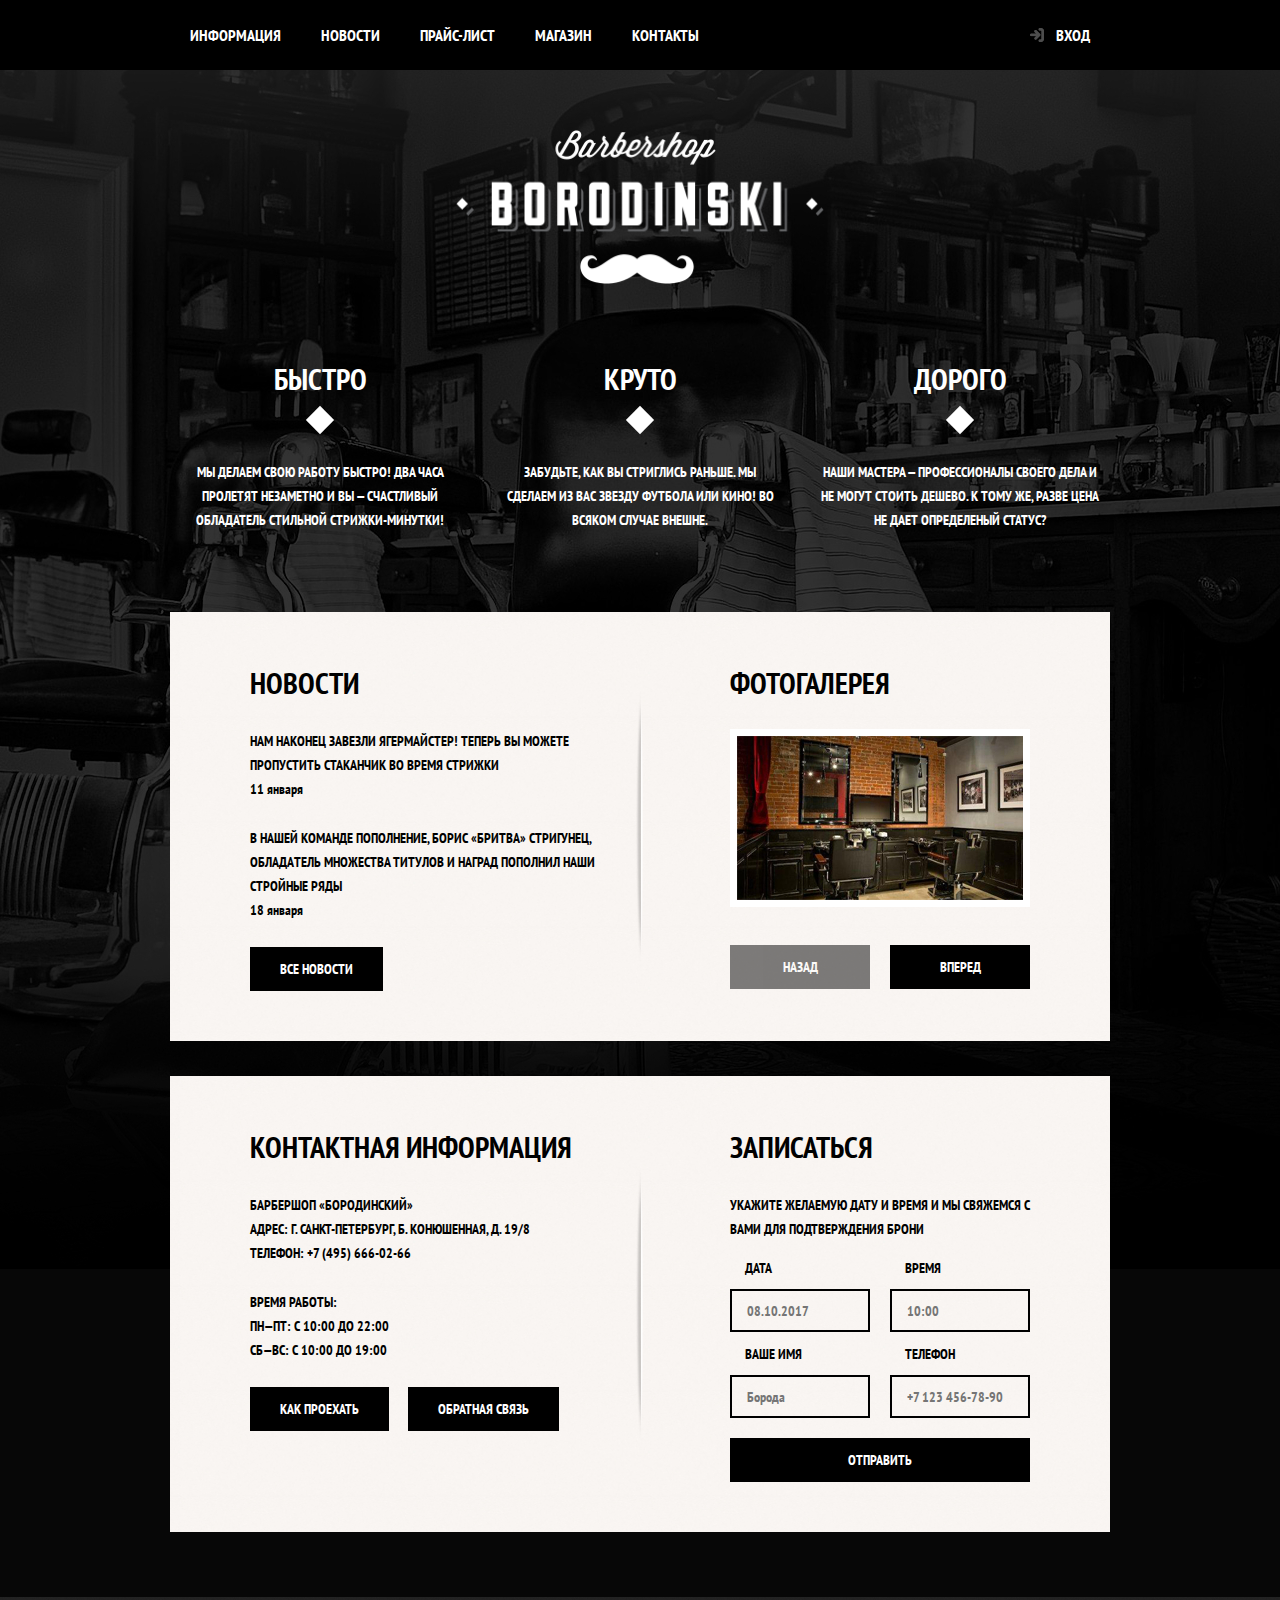
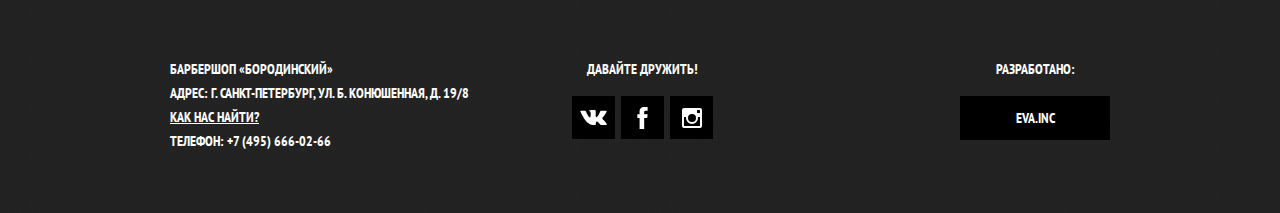
<file: index.html>
<!DOCTYPE html>
<html lang="ru">
<head>
    <meta charset="UTF-8">
    <title>Барбершоп "Бородинский"</title>
    <link href="https://fonts.googleapis.com/css?family=PT+Sans+Narrow:400,700&display=swap&subset=latin-ext" rel="stylesheet">
    <link rel="stylesheet" href="css/normalize.css">
    <link rel="stylesheet" href="css/style.css">
</head>
<body>
    <header class="main-header">
        <nav class="main-navigation">
            <a class="main-header-logo">
                <img src="img/index-logo.svg" width="368" height="153" alt="Логотип барбершоп 'Бородинский'">
            </a>
            <div class="main-navigation-wrapper">
                <div class="container">
                    <ul class="site-navigation">
                        <li><a href="info.html">Информация</a></li>
                        <li><a href="news.html">Новости</a></li>
                        <li><a href="price.html">Прайс-Лист</a></li>
                        <li><a href="catalog.html">Магазин</a></li>
                        <li><a href="contacts.html">Контакты</a></li>
                    </ul>
                    <ul class="user-navigation">
                        <li><a class="login-link" href="login.html">Вход</a></li>
                    </ul>
                </div>
            </div>
        </nav>
    </header>
    <main class="container">

        <h1 class="visually-hidden">Барбершоп "Бородинский"</h1>

        <section class="features">
            <h2 class="visually-hidden">Преимущества</h2>
            <ul class="features-list">
                <li class="features-item">
                    <h3>Быстро</h3>
                    <p>Мы Делаем Свою Работу Быстро! Два Часа Пролетят Незаметно И Вы — Счастливый Обладатель Стильной Стрижки-Минутки!</p>
                </li>
                <li class="features-item">
                    <h3>Круто</h3>
                    <p>Забудьте, Как Вы Стриглись Раньше. Мы Сделаем Из Вас Звезду Футбола Или Кино! Во Всяком Случае Внешне.</p>
                </li>
                <li class="features-item">
                    <h3>Дорого</h3>
                    <p>Наши Мастера — Профессионалы Своего Дела И Не Могут Стоить Дешево. К Тому Же, Разве Цена Не Дает Определеный Статус?</p>
                </li>
            </ul>
        </section>

        <div class="index-columns">
            <section class="news">
                <h2>Новости</h2>
                <ul class="news-list">
                    <li class="news-item">
                        <p>Нам наконец завезли ягермайстер! теперь вы можете пропустить стаканчик во время стрижки</p>
                        <time datetime="2019-01-11">11 января</time>
                    </li>
                    <li class="news-item">
                        <p>В нашей команде пополнение, борис «бритва» стригунец, обладaтель множества титулов и наград пополнил наши стройные ряды</p>
                        <time datetime="2019-01-18">18 января</time>
                    </li>
                </ul>
                <a class="button" href="news.html">Все новости</a>
            </section>

            <section class="gallery">
                <h2>Фотогалерея</h2>
                <div class="gallery-container">
                    <figure class="gallery-content">
                        <a href="#"><img src="img/studio.jpg" width="286" height="164" alt="Интерьер"></a>
                    </figure>
                    <button class="button gallery-button gallery-button-back" type="button" disabled>Назад</button>
                    <button class="button gallery-button gallery-button-next" type="button">Вперед</button>
                </div>
            </section>
        </div>

        <div class="index-columns">
            <section class="contacts">
                <h2>Контактная информация</h2>
                <p>Барбершоп «Бородинский»
                    <br>адрес: г. санкт-петербург, б. конюшенная, д. 19/8
                    <br>телефон: +7 (495) 666-02-66</p>
                <p>Время работы:
                    <br>пн—пт: с 10:00 до 22:00
                    <br>сб—вс: с 10:00 до 19:00</p>
                <a class="button" href="map.html">Как проехать</a>
                <a class="button" href="contacts.html">Обратная связь</a>
            </section>

            <section class="appointment">
                <h2>Записаться</h2>
                <p class="appointment-info">Укажите желаемую дату и время и мы свяжемся с вами для подтверждения брони</p>
                <form class="appointment-form" action="https://echo.htmlacademy.ru" method="post">
                    <p class="appointment-item">
                        <label for="appointment-date">Дата</label>
                        <input id="appointment-date" type="text" name="date" value="" placeholder="08.10.2017">
                    </p>
                    <p class="appointment-item">
                        <label for="appointment-time">Время</label>
                        <input id="appointment-time" type="text" name="time" value="" placeholder="10:00">
                    </p>
                    <p class="appointment-item">
                        <label for="appointment-name">Ваше имя</label>
                        <input id="appointment-name" type="text" name="name" value="" placeholder="Борода">
                    </p>
                    <p class="appointment-item">
                        <label for="appointment-phone">Телефон</label>
                        <input id="appointment-phone" type="tel" name="phone" value="" placeholder="+7 123 456-78-90">
                    </p>
                    <button class="button" type="submit">Отправить</button>
                </form>
            </section>
        </div>
    </main>

    <footer class="main-footer">
        <div class="container">
            <p class="footer-contacts">
                Барбершоп «бородинский»
                <br>адрес: г. санкт-петербург, ул. б. конюшенная, д. 19/8
                <br><a href="map.html">как нас найти?</a>
                <br>телефон: +7 (495) 666-02-66
            </p>
            <div class="footer-social">
                <b>Давайте дружить!</b>
                <ul>
                    <li>
                        <a class="social-button" href="#">
                            <span class="visually-hidden">Вконтакте</span>
                            <svg xmlns="http://www.w3.org/2000/svg" width="27" height="15" viewBox="0 0 26.14 14.91">
                                <path d="M26 13.47l-.09-.17a13.55 13.55 0 0 0-2.6-3q-.87-.83-1.1-1.12A1 1 0 0 1 22 8a10.27 10.27 0 0 1 1.22-1.78l.88-1.16q2.35-3.13 2-4L26 .94a.8.8 0 0 0-.4-.22 2.14 2.14 0 0 0-.87 0h-3.92a.51.51 0 0 0-.27 0h-.3a.6.6 0 0 0-.15.14.93.93 0 0 0-.14.24 22.22 22.22 0 0 1-1.46 3.06q-.5.84-.93 1.46a7 7 0 0 1-.71.91 4.94 4.94 0 0 1-.52.47q-.23.18-.35.15l-.23-.05a.9.9 0 0 1-.31-.33 1.49 1.49 0 0 1-.16-.53v-.55-.65-.57-1.12-1-.75a3.14 3.14 0 0 0 0-.62 2.12 2.12 0 0 0-.14-.44.73.73 0 0 0-.28-.33 1.57 1.57 0 0 0-.46-.18A9 9 0 0 0 12.57 0a8.93 8.93 0 0 0-3.25.33 1.83 1.83 0 0 0-.52.41q-.25.3-.07.33a1.67 1.67 0 0 1 1.16.59l.08.16a2.6 2.6 0 0 1 .19.63 6.32 6.32 0 0 1 .12 1 10.59 10.59 0 0 1 0 1.7q-.07.71-.13 1.1a2.21 2.21 0 0 1-.18.64 2.69 2.69 0 0 1-.16.3l-.07.07a1 1 0 0 1-.37.07.86.86 0 0 1-.46-.19 3.27 3.27 0 0 1-.56-.52 7 7 0 0 1-.66-.93q-.37-.6-.76-1.42l-.22-.39q-.2-.38-.56-1.11t-.62-1.43A.9.9 0 0 0 5.2.9h-.07a.93.93 0 0 0-.22-.16A1.44 1.44 0 0 0 4.6.65L.87.68A1 1 0 0 0 .1.94L0 1a.44.44 0 0 0 0 .22 1.08 1.08 0 0 0 .08.37Q.9 3.53 1.86 5.31t1.66 2.87Q4.23 9.27 5 10.24t1 1.24l.37.41.34.33a8.06 8.06 0 0 0 1 .78 16.34 16.34 0 0 0 1.4.9 7.6 7.6 0 0 0 1.79.72 6.19 6.19 0 0 0 2 .22h1.57a1.08 1.08 0 0 0 .72-.3l.05-.07a.9.9 0 0 0 .1-.25 1.38 1.38 0 0 0 0-.37 4.48 4.48 0 0 1 .09-1.05 2.77 2.77 0 0 1 .23-.71 1.74 1.74 0 0 1 .29-.4 1.19 1.19 0 0 1 .23-.2h.11a.86.86 0 0 1 .77.21 4.52 4.52 0 0 1 .83.79q.39.47.93 1.05a6.41 6.41 0 0 0 1 .87l.27.16a3.31 3.31 0 0 0 .71.3 1.53 1.53 0 0 0 .76.07l3.48-.05a1.58 1.58 0 0 0 .8-.17.68.68 0 0 0 .34-.37 1.06 1.06 0 0 0 0-.46 1.71 1.71 0 0 0-.1-.36z"
                                      fill="#fff">
                                </path>
                            </svg>
                        </a>
                    </li>
                    <li>
                        <a class="social-button" href="#">
                            <span class="visually-hidden">Фейсбук</span>
                            <svg xmlns="http://www.w3.org/2000/svg" width="19" height="22" viewBox="0 0 10.15 21.74">
                                <path d="M3.34 1.12A4.77 4.77 0 0 1 6.53 0h3.61v3.81H7.81a1.07 1.07 0 0 0-1.09.83v2.55h3.42c-.08 1.23-.24 2.45-.41 3.67h-3v10.87H2.21V10.86H0V7.21h2.19V3.66a3.83 3.83 0 0 1 1.15-2.54z"
                                      fill="#fff" >
                                </path>
                            </svg>
                        </a>
                    </li>
                    <li>
                        <a class="social-button" href="#">
                            <span class="visually-hidden">Инстаграм</span>
                            <svg xmlns="http://www.w3.org/2000/svg" width="20" height="20" viewBox="0 0 20 20">
                                <path d="M18 0H2a2 2 0 0 0-2 2v16a2 2 0 0 0 2 2h16a2 2 0 0 0 2-2V2a2 2 0 0 0-2-2zm-8 6a4 4 0 1 1-4 4 4 4 0 0 1 4-4zM2.5 18a.47.47 0 0 1-.5-.5V9h2.1a3.4 3.4 0 0 0-.1 1 6 6 0 1 0 12 0 3.4 3.4 0 0 0-.1-1H18v8.5a.47.47 0 0 1-.5.5zM18 4.5a.47.47 0 0 1-.5.5h-2a.47.47 0 0 1-.5-.5v-2a.47.47 0 0 1 .5-.5h2a.47.47 0 0 1 .5.5z"
                                      fill="#fff">
                                </path>
                            </svg>
                        </a>
                    </li>
                </ul>
            </div>
            <p class="footer-copyright">
            <b>Разработано:</b>
            <a class="button" href="#">Eva.inc</a>
        </p>
        </div>
    </footer>

    <section class="modal modal-login visually-hidden">
        <h2>Личный кабинет</h2>
        <p>Введите свой логин и пароль.</p>
        <form class="login-form" action="https://echo.htmlacademy.ru" method="post">
            <p>
                <label class="visually-hidden" for="user-login">Логин</label>
                <input class="login-icon-user" id="user-login" type="text" name="login" placeholder="Логин">
            </p>
            <p>
                <label class="visually-hidden" for="user-password">Пароль</label>
                <input class="login-icon-password" id="user-password" type="password" name="password" placeholder="Пароль">
            </p>
            <p class="login-password-info">
                <label class="login-checkbox">
                    <input type="checkbox" name="remember" class="visually-hidden">
                    <span class="checkbox-indicator"></span>
                    Запомните меня
                </label>
                <a class="restore" href="#">Я забыл пароль!</a>
            </p>
            <button class="button" type="submit">Войти</button>
        </form>
        <button class="modal-close" type="button">Закрыть</button>
    </section>

    <section class="modal modal-map visually-hidden">
        <h2 class="visually-hidden">Как до нас добраться</h2>
        <span class="modal-close">x</span>
    </section>
</body>
</html>
</file>
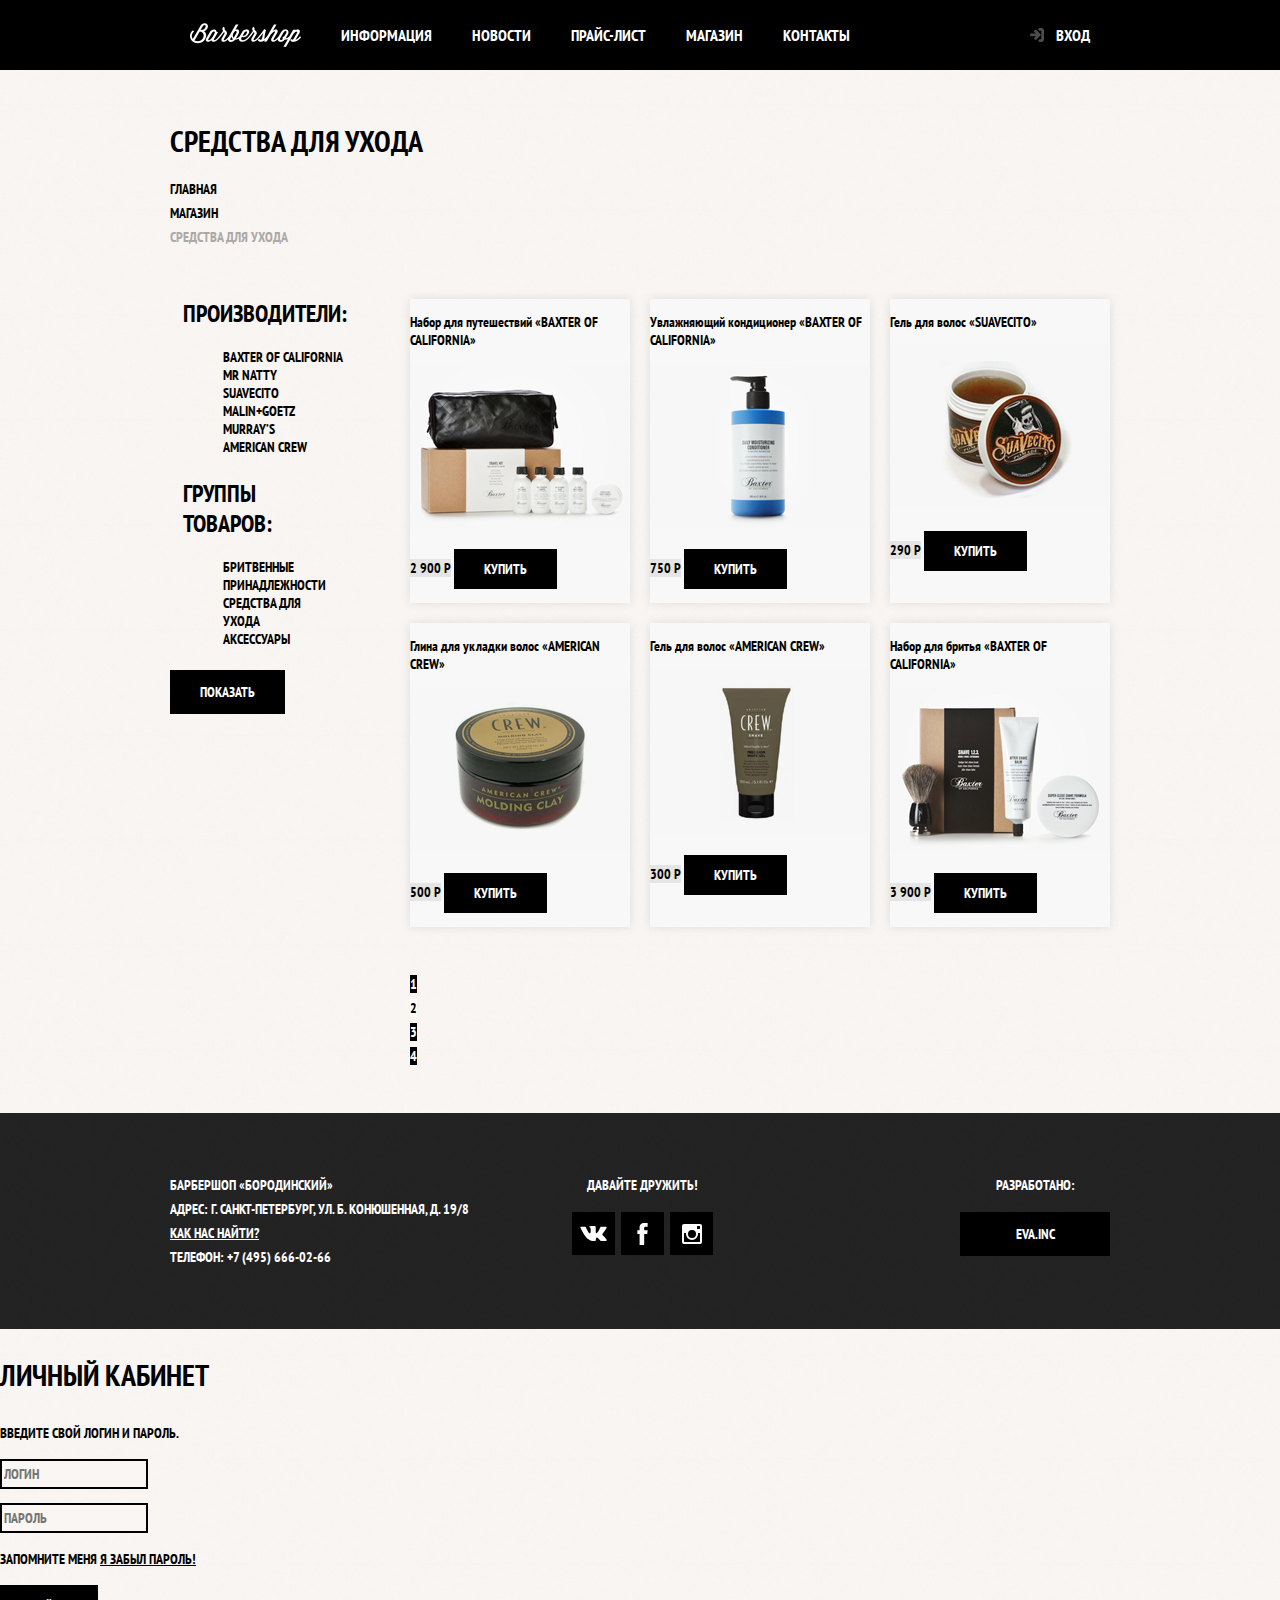
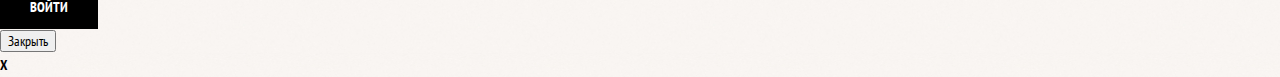
<file: catalog.html>
<!DOCTYPE html>
<html lang="en">
<head>
    <meta charset="UTF-8">
    <title>Магазин</title>
    <link href="https://fonts.googleapis.com/css?family=PT+Sans+Narrow:400,700&display=swap&subset=latin-ext" rel="stylesheet">
    <link rel="stylesheet" href="css/normalize.css">
    <link rel="stylesheet" href="css/style.css">
</head>
<body class="inner-page">
    <header class="main-header">
        <nav class="main-navigation container">
            <a class="main-header-logo" href="index.html">
                <img src="img/logo.svg" width="111" height="24" alt="Логотип барбершоп 'Бородинский'">
            </a>
            <ul class="site-navigation">
                <li><a href="info.html">Информация</a></li>
                <li><a href="news.html">Новости</a></li>
                <li><a href="price.html">Прайс-Лист</a></li>
                <li class="site-navigation-current"><a href="catalog.html">Магазин</a></li>
                <li><a href="contacts.html">Контакты</a></li>
            </ul>
            <ul class="user-navigation">
                <li>
                    <a class="login-link" href="login.html">Вход</a>
                </li>
            </ul>
        </nav>
    </header>

    <main class="container">
        <h1 class="page-title">Cредства для ухода</h1>
        <ul class="breadcrumbs">
            <li><a href="index.html">Главная</a></li>
            <li><a href="catalog.html">Магазин</a></li>
            <li class="breadcrumbs-current">Средства для ухода</li>
        </ul>

        <div class="catalog-columns">

        <section class="filters">
            <h2 class="visually-hidden">Фильтр товаров</h2>
            <form class="filter" method="get" action="https://echo.htmlacademy.ru">
                <fieldset>
                    <legend>Производители:</legend>
                    <ul>
                        <li class="filter-option">
                            <input class="visually-hidden filter-input filter-input-checkbox"
                                   type="checkbox" name="baxter-of-california" id="filter-baxter-of-california" checked>
                            <label for="filter-baxter-of-california">Baxter of California</label>
                        </li>
                        <li class="filter-option">
                            <input class="visually-hidden filter-input filter-input-checkbox"
                                   type="checkbox" name="mr-natty" id="filter-mr-natty">
                            <label for="filter-mr-natty">Mr Natty</label>
                        </li>
                        <li class="filter-option">
                            <input class="visually-hidden filter-input filter-input-checkbox"
                                   type="checkbox" name="suavecito"  id="filter-suavecito">
                            <label for="filter-suavecito">Suavecito</label>
                        </li>
                        <li class="filter-option">
                            <input class="visually-hidden filter-input filter-input-checkbox"
                                   type="checkbox" name="malin-goetz" id="filter-malin-goetz">
                            <label for="filter-malin-goetz">Malin+Goetz</label>
                        </li>
                        <li class="filter-option">
                            <input class="visually-hidden filter-input filter-input-checkbox"
                                   type="checkbox" name="murrays" id="filter-murrays">
                            <label for="filter-murrays">Murray’s</label>
                        </li>
                        <li class="filter-option">
                            <input class="visually-hidden filter-input filter-input-checkbox"
                                   type="checkbox" name="american-crew" id="filter-american-crew">
                            <label for="filter-american-crew">American Crew</label>
                        </li>
                    </ul>
                </fieldset>
                <fieldset>
                    <legend>Группы товаров:</legend>
                    <ul>
                        <li class="filter-option">
                            <input class="visually-hidden filter-input filter-input-radio" type="radio"
                                   name="product-group" value="shaving" id="filter-shaving">
                            <label for="filter-shaving">Бритвенные принадлежности</label>
                        </li>
                        <li class="filter-option">
                            <input class="visually-hidden filter-input filter-input-radio" type="radio"
                                   name="product-group" value="hair-care" id="filter-care" checked>
                            <label for="filter-care">Средства для ухода</label>
                        </li>
                        <li class="filter-option">
                            <input class="visually-hidden filter-input filter-input-radio" type="radio"
                                   name="product-group" value="accessories" id="filter-accessories">
                            <label for="filter-accessories">Аксессуары</label>
                        </li>
                    </ul>
                </fieldset>
                <button type="submit" class="filter-button button">Показать</button>
            </form>
        </section>

        <section class="catalog">
            <h2 class="visually-hidden">Список средств для ухода</h2>
            <ul class="catalog-list">
                <li class="catalog-item">
                    <a href="catalog-item.html">
                        <h3>
                            <span class="catalog-category">Набор для путешествий</span>
                            <span class="catalog-item-title">«Baxter of California»</span>
                        </h3>
                        <p class="catalog-item-image">
                             <img src="img/product-1.jpg" width="220" height="165"
                                  alt="Набор для путешествий «Baxter of California»">
                        </p>
                    </a>
                    <p class="catalog-item-price">
                        <b>2 900 P</b>
                        <a class="button" href="#">Купить</a>
                    </p>
                </li>
                <li class="catalog-item">
                    <a href="catalog-item.html">
                        <h3>
                            <span class="catalog-category">Увлажняющий кондиционер</span>
                            <span class="catalog-item-title">«Baxter of California»</span>
                        </h3>
                        <p class="catalog-item-image">
                            <img src="img/product-2.jpg" width="220" height="165"
                                 alt="Увлажняющий кондиционер «Baxter of California»">
                        </p>
                    </a>
                    <p class="catalog-item-price">
                        <b>750 P</b>
                        <a class="button" href="#">Купить</a>
                    </p>
                </li>
                <li class="catalog-item">
                    <a href="catalog-item.html">
                        <h3>
                            <span class="catalog-category">Гель для волос</span>
                            <span class="catalog-item-title">«Suavecito»</span>
                        </h3>
                        <p class="catalog-item-image">
                            <img src="img/product-3.jpg" width="220" height="165"
                                 alt="Гель для волос «Suavecito»">

                        </p>
                    </a>
                    <p class="catalog-item-price">
                        <b>290 P</b>
                        <a class="button" href="#">Купить</a>
                    </p>
                </li>
                <li class="catalog-item">
                    <a href="catalog-item.html">
                        <h3>
                            <span class="catalog-category">Глина для укладки волос</span>
                            <span class="catalog-item-title">«American crew»</span>
                        </h3>
                        <p class="catalog-item-image">
                            <img src="img/product-4.jpg" width="220" height="165"
                                 alt="Глина для укладки волос «American crew»">
                        </p>
                    </a>
                    <p class="catalog-item-price">
                        <b>500 P</b>
                        <a class="button" href="#">Купить</a>
                    </p>
                </li>
                <li class="catalog-item">
                    <a href="catalog-item.html">
                        <h3>
                            <span class="catalog-category">Гель для волос</span>
                            <span class="catalog-item-title">«American crew»</span>
                        </h3>
                        <p class="catalog-item-image">
                            <img src="img/product-5.jpg" width="220" height="165"
                                 alt="Гель для волос «American crew»">
                        </p>
                    </a>
                    <p class="catalog-item-price">
                        <b>300 P</b>
                        <a class="button" href="#">Купить</a>
                    </p>
                </li>
                <li class="catalog-item">
                    <a href="catalog-item.html">
                        <h3>
                            <span class="catalog-category">Набор для бритья</span>
                            <span class="catalog-item-title">«Baxter of California»</span>
                        </h3>
                        <p class="catalog-item-image">
                            <img src="img/product-6.jpg" width="220" height="165"
                                 alt="Набор для бритья «Baxter of California»">
                        </p>
                    </a>
                    <p class="catalog-item-price">
                        <b>3 900 P</b>
                        <a class="button" href="#">Купить</a>
                    </p>
                </li>
            </ul>
            <ul class="pagination-list">
                <li class="pagination-item"><a href="#">1</a></li>
                <li class="pagination-item pagination-item-current"><a>2</a></li>
                <li class="pagination-item"><a href="#">3</a></li>
                <li class="pagination-item"><a href="#">4</a></li>
            </ul>
        </section>

        </div>
    </main>

    <footer class="main-footer">
        <div class="container">
            <p class="footer-contacts">
                Барбершоп «бородинский»
                <br>адрес: г. санкт-петербург, ул. б. конюшенная, д. 19/8
                <br><a href="map.html">как нас найти?</a>
                <br>телефон: +7 (495) 666-02-66
            </p>
            <div class="footer-social">
                <b>Давайте дружить!</b>
                <ul>
                    <li>
                        <a class="social-button" href="#">
                            <span class="visually-hidden">Вконтакте</span>
                            <svg xmlns="http://www.w3.org/2000/svg" width="27" height="15" viewBox="0 0 26.14 14.91">
                                <path d="M26 13.47l-.09-.17a13.55 13.55 0 0 0-2.6-3q-.87-.83-1.1-1.12A1 1 0 0 1 22 8a10.27 10.27 0 0 1 1.22-1.78l.88-1.16q2.35-3.13 2-4L26 .94a.8.8 0 0 0-.4-.22 2.14 2.14 0 0 0-.87 0h-3.92a.51.51 0 0 0-.27 0h-.3a.6.6 0 0 0-.15.14.93.93 0 0 0-.14.24 22.22 22.22 0 0 1-1.46 3.06q-.5.84-.93 1.46a7 7 0 0 1-.71.91 4.94 4.94 0 0 1-.52.47q-.23.18-.35.15l-.23-.05a.9.9 0 0 1-.31-.33 1.49 1.49 0 0 1-.16-.53v-.55-.65-.57-1.12-1-.75a3.14 3.14 0 0 0 0-.62 2.12 2.12 0 0 0-.14-.44.73.73 0 0 0-.28-.33 1.57 1.57 0 0 0-.46-.18A9 9 0 0 0 12.57 0a8.93 8.93 0 0 0-3.25.33 1.83 1.83 0 0 0-.52.41q-.25.3-.07.33a1.67 1.67 0 0 1 1.16.59l.08.16a2.6 2.6 0 0 1 .19.63 6.32 6.32 0 0 1 .12 1 10.59 10.59 0 0 1 0 1.7q-.07.71-.13 1.1a2.21 2.21 0 0 1-.18.64 2.69 2.69 0 0 1-.16.3l-.07.07a1 1 0 0 1-.37.07.86.86 0 0 1-.46-.19 3.27 3.27 0 0 1-.56-.52 7 7 0 0 1-.66-.93q-.37-.6-.76-1.42l-.22-.39q-.2-.38-.56-1.11t-.62-1.43A.9.9 0 0 0 5.2.9h-.07a.93.93 0 0 0-.22-.16A1.44 1.44 0 0 0 4.6.65L.87.68A1 1 0 0 0 .1.94L0 1a.44.44 0 0 0 0 .22 1.08 1.08 0 0 0 .08.37Q.9 3.53 1.86 5.31t1.66 2.87Q4.23 9.27 5 10.24t1 1.24l.37.41.34.33a8.06 8.06 0 0 0 1 .78 16.34 16.34 0 0 0 1.4.9 7.6 7.6 0 0 0 1.79.72 6.19 6.19 0 0 0 2 .22h1.57a1.08 1.08 0 0 0 .72-.3l.05-.07a.9.9 0 0 0 .1-.25 1.38 1.38 0 0 0 0-.37 4.48 4.48 0 0 1 .09-1.05 2.77 2.77 0 0 1 .23-.71 1.74 1.74 0 0 1 .29-.4 1.19 1.19 0 0 1 .23-.2h.11a.86.86 0 0 1 .77.21 4.52 4.52 0 0 1 .83.79q.39.47.93 1.05a6.41 6.41 0 0 0 1 .87l.27.16a3.31 3.31 0 0 0 .71.3 1.53 1.53 0 0 0 .76.07l3.48-.05a1.58 1.58 0 0 0 .8-.17.68.68 0 0 0 .34-.37 1.06 1.06 0 0 0 0-.46 1.71 1.71 0 0 0-.1-.36z"
                                      fill="#fff">
                                </path>
                            </svg>
                        </a>
                    </li>
                    <li>
                        <a class="social-button" href="#">
                            <span class="visually-hidden">Фейсбук</span>
                            <svg xmlns="http://www.w3.org/2000/svg" width="19" height="22" viewBox="0 0 10.15 21.74">
                                <path d="M3.34 1.12A4.77 4.77 0 0 1 6.53 0h3.61v3.81H7.81a1.07 1.07 0 0 0-1.09.83v2.55h3.42c-.08 1.23-.24 2.45-.41 3.67h-3v10.87H2.21V10.86H0V7.21h2.19V3.66a3.83 3.83 0 0 1 1.15-2.54z"
                                      fill="#fff" >
                                </path>
                            </svg>
                        </a>
                    </li>
                    <li>
                        <a class="social-button" href="#">
                            <span class="visually-hidden">Инстаграм</span>
                            <svg xmlns="http://www.w3.org/2000/svg" width="20" height="20" viewBox="0 0 20 20">
                                <path d="M18 0H2a2 2 0 0 0-2 2v16a2 2 0 0 0 2 2h16a2 2 0 0 0 2-2V2a2 2 0 0 0-2-2zm-8 6a4 4 0 1 1-4 4 4 4 0 0 1 4-4zM2.5 18a.47.47 0 0 1-.5-.5V9h2.1a3.4 3.4 0 0 0-.1 1 6 6 0 1 0 12 0 3.4 3.4 0 0 0-.1-1H18v8.5a.47.47 0 0 1-.5.5zM18 4.5a.47.47 0 0 1-.5.5h-2a.47.47 0 0 1-.5-.5v-2a.47.47 0 0 1 .5-.5h2a.47.47 0 0 1 .5.5z"
                                      fill="#fff">
                                </path>
                            </svg>
                        </a>
                    </li>
                </ul>
            </div>
            <p class="footer-copyright">
                <b>Разработано:</b>
                <a class="button" href="#">Eva.inc</a>
            </p>
        </div>
    </footer>

    <section class="modal modal-login">
        <h2>Личный кабинет</h2>
        <p>Введите свой логин и пароль.</p>
        <form class="login-form" action="https://echo.htmlacademy.ru" method="post">
            <p>
                <label class="visually-hidden" for="user-login">Логин</label>
                <input class="login-icon-user" id="user-login" type="text" name="login" placeholder="Логин">
            </p>
            <p>
                <label class="visually-hidden" for="user-password">Пароль</label>
                <input class="login-icon-password" id="user-password" type="password" name="password" placeholder="Пароль">
            </p>
            <p class="login-password-info">
                <label class="login-checkbox">
                    <input type="checkbox" name="remember" class="visually-hidden">
                    <span class="checkbox-indicator"></span>
                    Запомните меня
                </label>
                <a class="restore" href="#">Я забыл пароль!</a>
            </p>
            <button class="button" type="submit">Войти</button>
        </form>
        <button class="modal-close" type="button">Закрыть</button>
    </section>

    <section class="modal modal-map">
        <h2 class="visually-hidden">Как до нас добраться</h2>
        <span class="modal-close">x</span>
    </section>
</body>
</html>
</file>
<file: css/style.css>
body {
    margin: 0;
    padding: 0;

    font-family: "PT Sans Narrow", Arial, sans-serif;
    font-size: 14px;
    line-height: 24px;
    font-weight: 700;
    color: #ffffff;
    text-transform: uppercase;

     background-color: #000000;
     background-image: url("../img/bg.jpg");
     background-position: top center;
     background-repeat: no-repeat;
}

 .inner-page {
     color: #000000;

     background-color: #f9f6f3;
     background-image: url("../img/pattern-light.jpg");
     background-position: 0 0;
     background-repeat: repeat;
 }

 .inner-page .main-header {
     margin-bottom: 50px;

     background-color: #000000;
 }

 .main-header {
     margin-bottom: 75px;
 }

 a {
     text-decoration: none;
 }

 img {
     max-width: 100%;
     height: auto;
 }

 .visually-hidden:not(:focus):not(:active),
 input[type="checkboxc"].visually-hidden,
 input[type="radio"].visually-hidden {
     position: absolute;

     width: 1px;
     height: 1px;
     margin: -1px;
     border: 0;
     padding: 0;

     white-space: nowrap;

     clip-path:  inset(100%);
     clip: rect(0 0 0 0);
     overflow: hidden;
 }

 .button {
     display: inline-block;
     margin-right: 16px;
     padding: 10px 30px;

     font:  inherit;

     text-align: center;
     color: #ffffff;
     vertical-align: middle;
     text-transform: uppercase;

     background-color: #000000;
     border: none;
 }

 .button:hover,
 .button:focus,
 .button:active {
     background-color: #663d15;
 }

 .button.disabled,
 .button:disabled {
     cursor: default;
     opacity: 0.5;
     background-color: #000000;
 }

 .main-navigation {
     display: flex;
     flex-direction: column;
     align-items: center;

     font-size: 16px;
     line-height: 20px;
     color: #ffffff;

     background-color: transparent;
 }

 .inner-page .main-navigation {
     align-items:  flex-start;
     flex-direction: row;
 }

 .main-header-logo {
     order: 2;
     width: 368px;
     height: 153px;
 }

 .inner-page .main-header-logo {
     order: 0;

     width: 111px;
     height: 24px;
     padding: 23px 20px;
 }

 .main-navigation-wrapper {
     width: 100%;
     margin-bottom: 60px;

     background-color: #000000;
 }

 .main-navigation-wrapper .container {
     display: flex;
     justify-content: space-between;
 }

 .site-navigation,
 .user-navigation {
     list-style:  none;
     margin: 0;
     padding: 0;
 }

 .site-navigation {
     display: flex;
     flex-wrap: wrap;
     width: 620px;
 }

 .user-navigation {
     display: flex;
     max-width: 140px;

 }

 .inner-page .user-navigation {
     margin-left: auto;
 }

 .site-navigation a,
 .user-navigation a {
     display: block;
     padding: 25px 20px;

     color: #ffffff;
 }

 .site-navigation a:hover,
 .site-navigation a:focus,
 .user-navigation a:hover,
 .user-navigation a:focus {
     background-color: #242424;
 }

 .user-navigation .login-link {
     position: relative;
     padding-left: 50px;
 }

 .login-link::before {
     content: "";

     position: absolute;
     top: 28px;
     left: 24px;

     width: 16px;
     height: 18px;

     background-image: url("../img/login.svg");
     background-repeat: no-repeat;
     background-position: 0 0;

     opacity: 0.3;
 }

 .login-link:hover::before,
 .login-link:focus::before,
 .login-link:active::before {
     opacity: 1;
 }


 .container {
     width: 940px;
     margin: 0 auto;
     padding: 0 10px;
 }

 .features {
     margin-bottom: 80px;
 }

 .features-list {
     display: flex;
     justify-content: space-between;
     margin: 0;
     padding: 0;

     list-style: none;
 }

 .features-item {
     width: 300px;
     text-align: center;
 }

 .features-item h3 {
     position: relative;

     margin: 0;
     margin-bottom: 60px;

     font-size: 30px;
     line-height: 42px;
 }

 .features-item h3::after {
     content: "";

     position: absolute;
     bottom: -30px;
     left: 50%;
     margin-left: -10px;

     width: 20px;
     height: 20px;

     background-color: #ffffff;

     transform: rotate(45deg);
 }

 .features-item p {
     margin: 0 10px;
 }

 .index-columns {
     display: flex;
     justify-content: space-between;
     padding: 50px 80px;
     margin-bottom: 35px;

     color: #000000;

     background-color: #f8f5f2;
     background-image:
             url("../img/line.png"),
             url("../img/pattern-light.jpg");
     background-position: center, 0 0;
     background-repeat: no-repeat, repeat;
 }

 .index-columns h2 {
     margin: 0;
     margin-bottom: 25px;

     font-size: 30px;
     line-height: 42px;
 }

 .news {
     width: 380px;
 }

 .news-list {
     margin: 0;
     margin-bottom: 25px;
     padding: 0;

     list-style: none;
 }

 .news-item {
     margin-bottom: 25px;
 }

 .news-item p {
     margin: 0;
 }

 .news-item time {
     text-transform: none;
 }

 .gallery {
     width: 300px;
 }

 .gallery-container {
     position: relative;

     height: 260px;
 }

 .gallery-content {
     height: 164px;
     margin: 0;

     background-color: #cccccc;
     border: 7px solid #ffffff;
 }

 .gallery-content img {
     width: 286px;
     height: 164px;
 }

 .gallery-button {
     box-sizing: border-box;
     position: absolute;
     bottom: 0;

     width: 140px;
     margin: 0;
 }

 .gallery-button-back {
     left: 0;
 }

 .gallery-button-next {
     right: 0;
 }

 .contacts {
     width: 380px;
 }

 .contacts p {
     margin: 0;
     margin-bottom: 25px;
 }

 .appointment {
     width: 300px;
 }

 .appointment-info {
     margin: 0;
     margin-bottom: 15px;
 }

 .appointment-form {
     display: flex;
     flex-wrap: wrap;
     justify-content: space-between;
 }

 .appointment-item {
     width: 140px;
     margin: 0;
     margin-bottom: 10px;
 }

 .appointment-item label {
     display: block;
     margin-bottom: 9px;
     margin-left: 15px;
 }

 .appointment-item input {
     box-sizing: border-box;
     width: 140px;
     padding-top: 8px;
     padding-left: 15px;
     padding-right: 15px;
     padding-bottom: 7px;

     font: inherit;

     background-color: transparent;
     border: 2px solid #000000;
 }

 .appointment-item input:focus {
     border-color: #663d15;
 }

 .appointment .button {
     width: 100%;
     margin-top: 10px;
     margin-right: 0;
 }

 .page-title {
     margin: 0;
     margin-bottom: 15px;
     padding: 0;

     font-size: 30px;
     line-height: 42px;
 }

 .breadcrumbs {
     padding: 0;
     margin: 0;
     margin-bottom: 50px;

     list-style: none;
 }

 .breadcrumbs a {
     color: #000000;
 }

 .breadcrumbs a:hover,
 .breadcrumbs a:focus {
     text-decoration: underline;
 }

 .breadcrumbs-current {
     color: #aba9a7;
 }

 .catalog-columns {
     display: flex;
     justify-content: space-between;
 }

 .filters {
     width: 180px;
 }

 .filter fieldset {
     border: none;
 }

 .filter legend {
     font-size: 24px;
     line-height: 30px;
 }

 .filter ul {
     list-style: none;
     line-height: 18px;
 }

 .filter-input:hover + label,
 .filter-input:focus + label {
     color: #663d15;
 }

 .filter-input:disabled + label {
     color: #000000;

     opacity: 0.5;
 }

 .catalog {
     width: 700px;
 }

 .catalog-list {
     display: flex;
     flex-wrap: wrap;
     justify-content: space-between;
     padding: 0;
     margin: 0;
     margin-bottom: 25px;

     list-style: none;
 }

 .catalog-item {
     width: 220px;
     margin-bottom: 20px;
     margin-right: 20px;

     background-color: #f8f8f8;
     box-shadow: 0 0 10px rgba(0, 0, 0, 0.1);
 }

 .catalog-item:nth-child(3n) {
     margin-right: 0;
 }

 .catalog-item:hover {
     box-shadow: 0 0 10px rgba(0, 0, 0, 0.2);
 }

 .catalog-item a {
     color: #000000;
 }

 .catalog-item h3 {
     font-size: 14px;
     line-height: 18px;
 }

 .catalog-category {
     text-transform: none;
 }

 .catalog-item-price b {
     font-size: 14px;
     line-height: 20px;
     text-align: center;

     background-color: #e5e5e5;
 }

 .catalog-item-price .button {
     line-height: 20px;
     color: #ffffff;
 }

 .pagination-list {
     padding: 0;
     margin: 0;

     list-style: none;
 }

 .pagination-item a {
     color: #ffffff;

     background-color: #000000;
 }

 .pagination-item a:hover,
 .pagination-item a:focus,
 .pagination-item a:active {
     background-color: #663d15;
 }

 .pagination-item-current a {
     color: #000000;

     background-color: #ffffff;
 }

 .pagination-item-current a:hover,
 .pagination-item-current a:focus,
 .pagination-item-current a:active {
     color: #000000;

     background-color: #ffffff;
 }

 .product-photo-preview {
     display: flex;
     padding: 0;
     margin: 0;

     list-style: none;
 }

 .product-photo-preview li {
     box-shadow: 0 0 10px 2px rgba(0, 0, 0, 0.1);
 }

 .product-photo-full {
     box-shadow: 0 0 10px 2px rgba(0, 0, 0, 0.1);
 }

 .product-article {
     text-align: right;
     color: #aeaeae;
 }

 .product-price b {
     line-height: 20px;
     text-align: center;

     background-color: #e5e5e5;
 }

 .product-info h3 {
     font-size: 24px;
     line-height: 30px;
 }

 .product-info ul {
     list-style: none;
 }

 .main-footer {
     padding: 60px 0;
     margin-top: 65px;

     color: #ffffff;

     background-color: #212121;
     background-image: url("../img/pattern-dark.jpg");
     background-position: 0 0;
     background-repeat: repeat;
 }

 .main-footer .container {
     display: flex;
 }

 .inner-page .main-footer {
     margin-top: 45px;
 }

 .footer-contacts {
     width: 320px;
     margin: 0;
     margin-right: 80px;
 }

 .footer-contacts a {
    color: #ffffff;
    text-decoration: underline;
 }

 .footer-contacts a:hover,
 .footer-contacts a:focus {
     text-decoration: none;
 }

 .footer-social {
    width: 145px;

    text-align: center;
 }

 .footer-social ul {
     display: flex;
     flex-wrap: wrap;
     justify-content: space-between;
     width: 141px;

     margin: 0 auto;
     padding: 0;

    list-style: none;
 }

 .footer-social b {
     display: block;
     margin-bottom: 15px;
 }

 .social-button {
     display: flex;
     align-items: center;
     justify-content: center;

     width: 43px;
     height: 43px;

     background-color: #000000;
 }

 .social-button:hover,
 .social-button:focus {
     background-color: #ffffff;
 }

 .social-button:hover path,
 .social-button:focus path{
     fill: #000000;
 }

 .footer-copyright {
    width: 150px;
    margin: 0;
    text-align: center;
    margin-left: auto;
 }

 .footer-copyright .button{
     display: block;
     margin-right: 0;
 }

 .footer-copyright b {
     display: block;
     margin-bottom: 15px;
 }

 .footer-copyright .button:hover,
 .footer-copyright .button:focus {
     color: #000000;

     background-color: #ffffff;
 }


 .modal {
     color: #000000;

     background-color: #f8f3f8;
     background-image: url("../img/pattern-light.jpg");
     background-position: 0 0;
     background-repeat: repeat;
 }

 .modal h2 {
     font-size: 30px;
     line-height: 42px;
 }

 .login-form input[type="text"],
 .login-form input[type="password"] {
     font: inherit;
     color: #000000;
     text-transform: uppercase;

     background-color: #f9f6f3;
     border: 2px solid #000000;
 }

 .login-form input:focus {
     border-color: #663d15;
 }

 .login-checkbox:hover,
 .login-checkbox:focus {
     color: #663d15;
 }

 .restore {
     color: #000000;
     text-decoration: underline;
 }

 .restore:hover,
 .restore:focus {
     text-decoration: none;
 }
</file>
